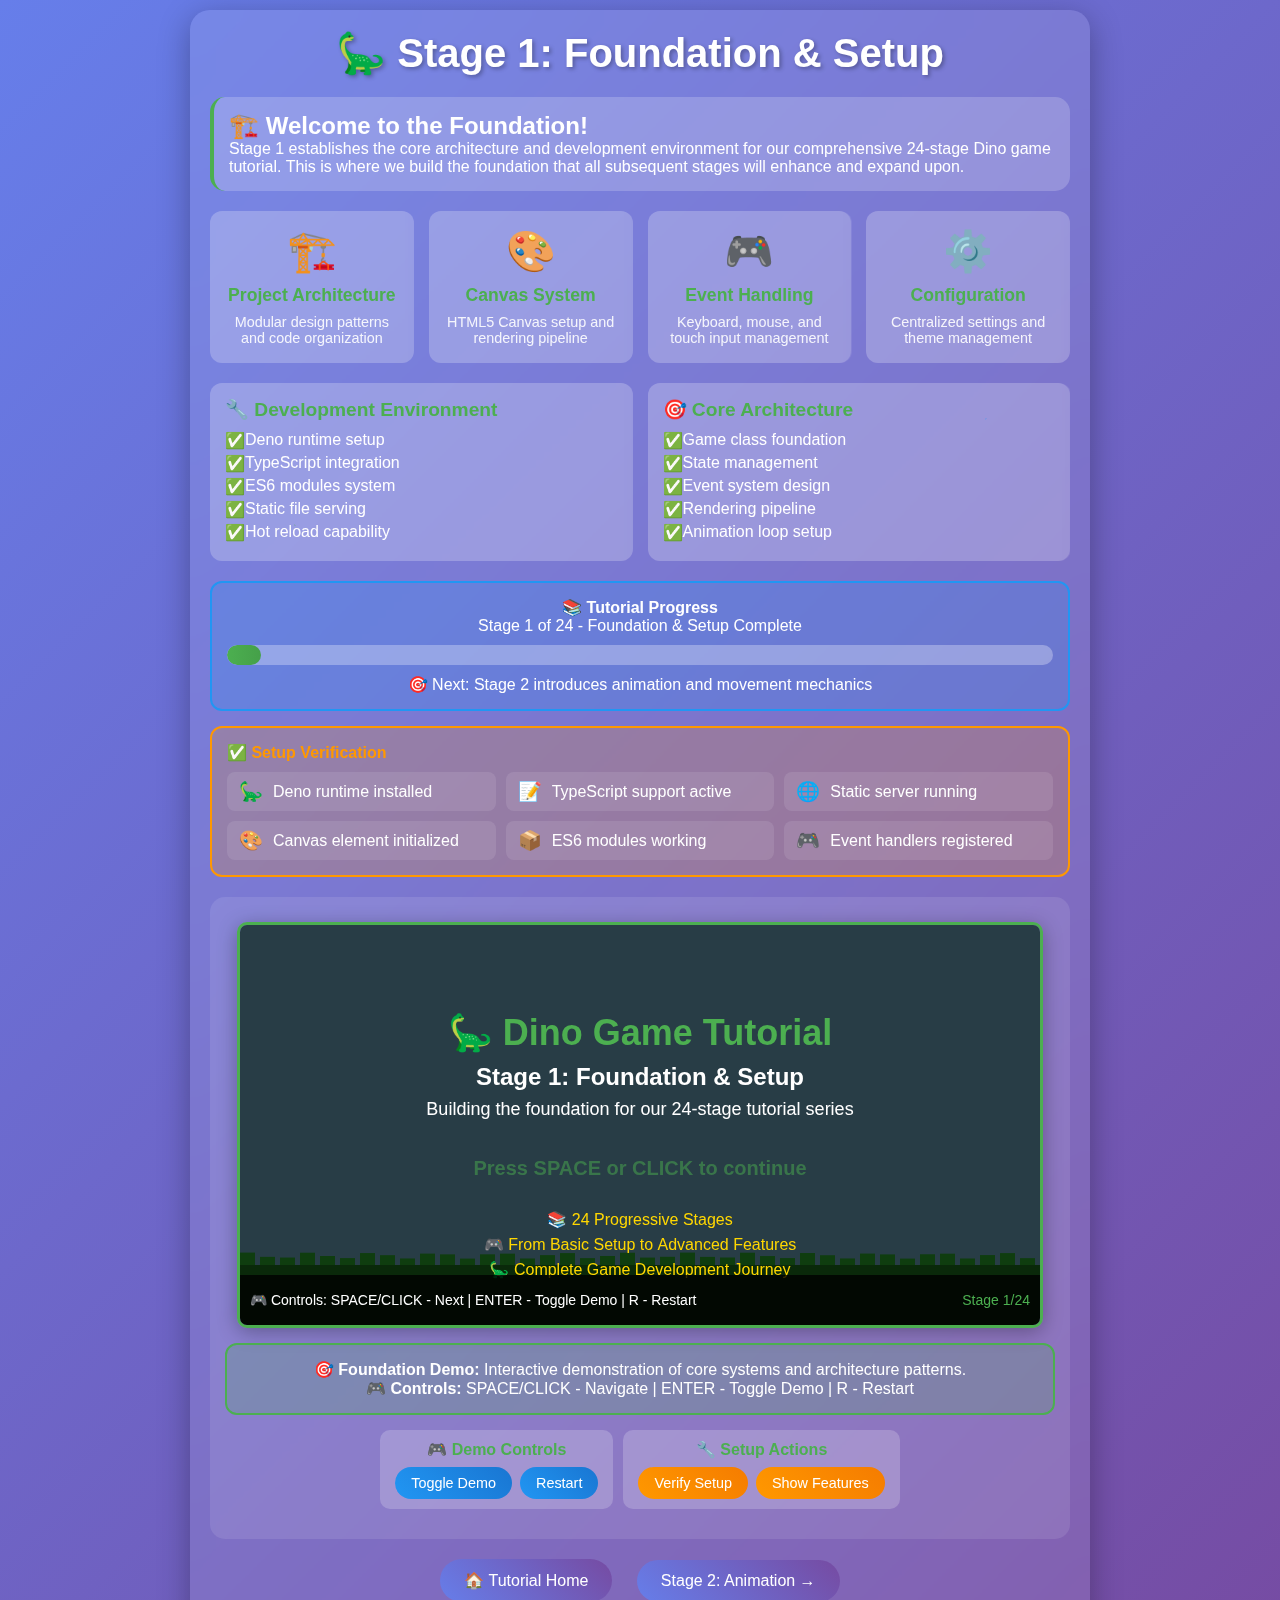
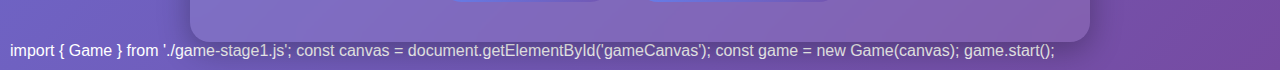
<file: static/index-stage1.html>
<!DOCTYPE html>
<html lang="en">

<head>
    <meta charset="UTF-8">
    <meta name="viewport" content="width=device-width, initial-scale=1.0, user-scalable=no">
    <meta name="theme-color" content="#4CAF50">
    <title>🦕 Dino Game Tutorial - Stage 1: Foundation & Setup</title>
    <style>
        * {
            margin: 0;
            padding: 0;
            box-sizing: border-box;
        }

        body {
            font-family: 'Segoe UI', Tahoma, Geneva, Verdana, sans-serif;
            background: linear-gradient(135deg, #667eea 0%, #764ba2 100%);
            min-height: 100vh;
            padding: 10px;
            color: white;
            overflow-x: hidden;
        }

        .container {
            max-width: 900px;
            margin: 0 auto;
            background: rgba(255, 255, 255, 0.1);
            backdrop-filter: blur(10px);
            border-radius: 20px;
            padding: 20px;
            box-shadow: 0 8px 32px rgba(0, 0, 0, 0.3);
        }

        h1 {
            text-align: center;
            margin-bottom: 20px;
            font-size: clamp(1.5rem, 4vw, 2.5rem);
            text-shadow: 2px 2px 4px rgba(0, 0, 0, 0.3);
        }

        .stage-info {
            background: rgba(255, 255, 255, 0.2);
            border-radius: 15px;
            padding: 15px;
            margin-bottom: 20px;
            border-left: 4px solid #4CAF50;
        }

        .foundation-grid {
            display: grid;
            grid-template-columns: repeat(auto-fit, minmax(200px, 1fr));
            gap: 15px;
            margin-bottom: 20px;
        }

        .foundation-card {
            background: rgba(255, 255, 255, 0.15);
            border-radius: 12px;
            padding: 15px;
            text-align: center;
            backdrop-filter: blur(5px);
            border: 2px solid transparent;
            transition: all 0.3s ease;
            cursor: pointer;
        }

        .foundation-card:hover {
            border-color: #4CAF50;
            background: rgba(76, 175, 80, 0.2);
            transform: translateY(-3px);
        }

        .foundation-icon {
            font-size: 2.5rem;
            margin-bottom: 10px;
            display: block;
        }

        .foundation-card h4 {
            color: #4CAF50;
            margin-bottom: 8px;
            font-size: clamp(0.9rem, 2.5vw, 1.1rem);
        }

        .foundation-card p {
            font-size: clamp(0.8rem, 2vw, 0.9rem);
            opacity: 0.9;
        }

        .feature-grid {
            display: grid;
            grid-template-columns: repeat(auto-fit, minmax(280px, 1fr));
            gap: 15px;
            margin-bottom: 20px;
        }

        .feature-card {
            background: rgba(255, 255, 255, 0.15);
            border-radius: 12px;
            padding: 15px;
            backdrop-filter: blur(5px);
        }

        .feature-card h3 {
            color: #4CAF50;
            margin-bottom: 10px;
            font-size: clamp(1rem, 3vw, 1.2rem);
        }

        .feature-card ul {
            list-style: none;
            padding-left: 0;
        }

        .feature-card li {
            margin: 5px 0;
            padding-left: 20px;
            position: relative;
            font-size: clamp(0.9rem, 2.5vw, 1rem);
        }

        .feature-card li::before {
            content: "✅";
            position: absolute;
            left: 0;
        }

        .game-container {
            text-align: center;
            margin: 20px 0;
            padding: 15px;
            background: rgba(255, 255, 255, 0.1);
            border-radius: 15px;
        }

        #gameCanvas {
            border: 3px solid #4CAF50;
            border-radius: 10px;
            box-shadow: 0 4px 20px rgba(0, 0, 0, 0.3);
            margin: 10px auto;
            display: block;
            max-width: 100%;
            height: auto;
            touch-action: manipulation;
        }

        .controls {
            margin: 15px 0;
            display: flex;
            flex-wrap: wrap;
            gap: 10px;
            justify-content: center;
        }

        .control-group {
            background: rgba(255, 255, 255, 0.2);
            border-radius: 10px;
            padding: 10px 15px;
            min-width: 200px;
        }

        .control-group h4 {
            color: #4CAF50;
            margin-bottom: 8px;
            font-size: clamp(0.9rem, 2.5vw, 1rem);
        }

        .control-buttons {
            display: flex;
            flex-wrap: wrap;
            gap: 8px;
            justify-content: center;
        }

        .btn {
            background: linear-gradient(45deg, #4CAF50, #45a049);
            color: white;
            border: none;
            padding: 8px 16px;
            border-radius: 20px;
            cursor: pointer;
            font-size: clamp(0.8rem, 2vw, 0.9rem);
            transition: all 0.3s ease;
            touch-action: manipulation;
            user-select: none;
        }

        .btn:hover,
        .btn:focus {
            background: linear-gradient(45deg, #45a049, #4CAF50);
            transform: translateY(-2px);
            box-shadow: 0 4px 12px rgba(76, 175, 80, 0.4);
        }

        .btn:active {
            transform: translateY(0);
        }

        .btn.demo-btn {
            background: linear-gradient(45deg, #2196F3, #1976D2);
        }

        .btn.setup-btn {
            background: linear-gradient(45deg, #FF9800, #F57C00);
        }

        .navigation {
            text-align: center;
            margin: 20px 0;
        }

        .nav-btn {
            background: linear-gradient(45deg, #667eea, #764ba2);
            color: white;
            text-decoration: none;
            padding: 12px 24px;
            border-radius: 25px;
            margin: 0 10px;
            display: inline-block;
            transition: all 0.3s ease;
            font-size: clamp(0.9rem, 2.5vw, 1rem);
        }

        .nav-btn:hover {
            transform: translateY(-3px);
            box-shadow: 0 6px 20px rgba(102, 126, 234, 0.4);
        }

        .foundation-info {
            background: rgba(76, 175, 80, 0.2);
            border: 2px solid #4CAF50;
            border-radius: 12px;
            padding: 15px;
            margin: 15px 0;
            text-align: center;
        }

        .setup-checklist {
            background: rgba(255, 152, 0, 0.2);
            border: 2px solid #FF9800;
            border-radius: 12px;
            padding: 15px;
            margin: 15px 0;
        }

        .setup-checklist h4 {
            color: #FF9800;
            margin-bottom: 10px;
        }

        .checklist-grid {
            display: grid;
            grid-template-columns: repeat(auto-fit, minmax(250px, 1fr));
            gap: 10px;
        }

        .checklist-item {
            display: flex;
            align-items: center;
            padding: 8px 12px;
            background: rgba(255, 255, 255, 0.1);
            border-radius: 8px;
        }

        .checklist-icon {
            margin-right: 10px;
            font-size: 1.2rem;
        }

        .tutorial-progress {
            background: rgba(33, 150, 243, 0.2);
            border: 2px solid #2196F3;
            border-radius: 12px;
            padding: 15px;
            margin: 15px 0;
            text-align: center;
        }

        .progress-bar {
            background: rgba(255, 255, 255, 0.3);
            border-radius: 10px;
            height: 20px;
            margin: 10px 0;
            overflow: hidden;
        }

        .progress-fill {
            background: linear-gradient(90deg, #4CAF50, #45a049);
            height: 100%;
            width: 4.17%;
            /* 1 out of 24 stages */
            border-radius: 10px;
            transition: width 0.3s ease;
        }

        /* Mobile-specific styles */
        @media (max-width: 768px) {
            body {
                padding: 5px;
            }

            .container {
                padding: 15px;
                border-radius: 15px;
            }

            .feature-grid {
                grid-template-columns: 1fr;
            }

            .controls {
                flex-direction: column;
                align-items: center;
            }

            .control-group {
                min-width: auto;
                width: 100%;
                max-width: 300px;
            }

            .nav-btn {
                display: block;
                margin: 10px auto;
                max-width: 200px;
            }

            .foundation-grid {
                grid-template-columns: repeat(auto-fit, minmax(150px, 1fr));
            }
        }

        @media (max-width: 480px) {
            .container {
                padding: 10px;
            }

            .game-container {
                padding: 10px;
            }

            #gameCanvas {
                border-width: 2px;
            }
        }

        /* Animation effects */
        @keyframes pulse {

            0%,
            100% {
                transform: scale(1);
            }

            50% {
                transform: scale(1.05);
            }
        }

        .foundation-card:hover .foundation-icon {
            animation: pulse 1s ease-in-out infinite;
        }

        /* Gradient backgrounds for cards */
        .feature-card:nth-child(1) {
            background-image: radial-gradient(circle at 20% 80%, rgba(76, 175, 80, 0.2) 1px, transparent 1px);
        }

        .feature-card:nth-child(2) {
            background-image: radial-gradient(circle at 80% 20%, rgba(33, 150, 243, 0.2) 1px, transparent 1px);
        }
    </style>
</head>

<body>
    <div class="container">
        <h1>🦕 Stage 1: Foundation & Setup</h1>

        <div class="stage-info">
            <h2>🏗️ Welcome to the Foundation!</h2>
            <p>Stage 1 establishes the core architecture and development environment for our comprehensive 24-stage Dino
                game tutorial. This is where we build the foundation that all subsequent stages will enhance and expand
                upon.</p>
        </div>

        <div class="foundation-grid">
            <div class="foundation-card" onclick="demonstrateFeature('architecture')">
                <div class="foundation-icon">🏗️</div>
                <h4>Project Architecture</h4>
                <p>Modular design patterns and code organization</p>
            </div>

            <div class="foundation-card" onclick="demonstrateFeature('canvas')">
                <div class="foundation-icon">🎨</div>
                <h4>Canvas System</h4>
                <p>HTML5 Canvas setup and rendering pipeline</p>
            </div>

            <div class="foundation-card" onclick="demonstrateFeature('events')">
                <div class="foundation-icon">🎮</div>
                <h4>Event Handling</h4>
                <p>Keyboard, mouse, and touch input management</p>
            </div>

            <div class="foundation-card" onclick="demonstrateFeature('config')">
                <div class="foundation-icon">⚙️</div>
                <h4>Configuration</h4>
                <p>Centralized settings and theme management</p>
            </div>
        </div>

        <div class="feature-grid">
            <div class="feature-card">
                <h3>🔧 Development Environment</h3>
                <ul>
                    <li>Deno runtime setup</li>
                    <li>TypeScript integration</li>
                    <li>ES6 modules system</li>
                    <li>Static file serving</li>
                    <li>Hot reload capability</li>
                </ul>
            </div>

            <div class="feature-card">
                <h3>🎯 Core Architecture</h3>
                <ul>
                    <li>Game class foundation</li>
                    <li>State management</li>
                    <li>Event system design</li>
                    <li>Rendering pipeline</li>
                    <li>Animation loop setup</li>
                </ul>
            </div>
        </div>

        <div class="tutorial-progress">
            <h4>📚 Tutorial Progress</h4>
            <p>Stage 1 of 24 - Foundation & Setup Complete</p>
            <div class="progress-bar">
                <div class="progress-fill"></div>
            </div>
            <p>🎯 Next: Stage 2 introduces animation and movement mechanics</p>
        </div>

        <div class="setup-checklist">
            <h4>✅ Setup Verification</h4>
            <div class="checklist-grid">
                <div class="checklist-item">
                    <span class="checklist-icon">🦕</span>
                    <span>Deno runtime installed</span>
                </div>
                <div class="checklist-item">
                    <span class="checklist-icon">📝</span>
                    <span>TypeScript support active</span>
                </div>
                <div class="checklist-item">
                    <span class="checklist-icon">🌐</span>
                    <span>Static server running</span>
                </div>
                <div class="checklist-item">
                    <span class="checklist-icon">🎨</span>
                    <span>Canvas element initialized</span>
                </div>
                <div class="checklist-item">
                    <span class="checklist-icon">📦</span>
                    <span>ES6 modules working</span>
                </div>
                <div class="checklist-item">
                    <span class="checklist-icon">🎮</span>
                    <span>Event handlers registered</span>
                </div>
            </div>
        </div>

        <div class="game-container">
            <canvas id="gameCanvas"></canvas>

            <div class="foundation-info">
                <p><strong>🎯 Foundation Demo:</strong> Interactive demonstration of core systems and architecture
                    patterns.</p>
                <p><strong>🎮 Controls:</strong> SPACE/CLICK - Navigate | ENTER - Toggle Demo | R - Restart</p>
            </div>

            <div class="controls">
                <div class="control-group">
                    <h4>🎮 Demo Controls</h4>
                    <div class="control-buttons">
                        <button class="btn demo-btn" onclick="toggleDemo()">Toggle Demo</button>
                        <button class="btn demo-btn" onclick="restartDemo()">Restart</button>
                    </div>
                </div>

                <div class="control-group">
                    <h4>🔧 Setup Actions</h4>
                    <div class="control-buttons">
                        <button class="btn setup-btn" onclick="checkSetup()">Verify Setup</button>
                        <button class="btn setup-btn" onclick="showFeatures()">Show Features</button>
                    </div>
                </div>
            </div>
        </div>

        <div class="navigation">
            <a href="index.html" class="nav-btn">🏠 Tutorial Home</a>
            <a href="index-stage2.html" class="nav-btn">Stage 2: Animation →</a>
        </div>
    </div>

    <script type="module">
        import { Game } from './game-stage1.js';

        let game;

        async function initGame() {
            const canvas = document.getElementById('gameCanvas');
            game = new Game(canvas);
            game.init();
            game.start();

            console.log('🦕 Stage 1: Foundation & Setup initialized!');
            console.log('🏗️ Project architecture established');
            console.log('🎨 Canvas rendering system ready');
            console.log('🎮 Event handling system active');
        }

        // Global functions for buttons
        window.demonstrateFeature = function (feature) {
            console.log(`🔍 Demonstrating: ${feature}`);
            if (game) {
                game.handleSpacePress();
            }
        };

        window.toggleDemo = function () {
            if (game) {
                game.toggleDemo();
                console.log('🔄 Demo mode toggled');
            }
        };

        window.restartDemo = function () {
            if (game) {
                game.restart();
                console.log('🔄 Demo restarted');
            }
        };

        window.checkSetup = function () {
            console.log('✅ Setup verification:');
            console.log('🦕 Deno runtime: OK');
            console.log('📝 TypeScript: OK');
            console.log('🌐 Server: OK');
            console.log('🎨 Canvas: OK');
            console.log('📦 Modules: OK');
            console.log('🎮 Events: OK');
            alert('✅ All systems verified! Foundation is ready for Stage 2.');
        };

        window.showFeatures = function () {
            if (game) {
                game.gameState.showWelcome = false;
                game.showFeatures = true;
                console.log('✨ Features demonstration activated');
            }
        };

        // Initialize everything
        initGame();
    </script>
</body>

</html>
import { Game } from './game-stage1.js';

const canvas = document.getElementById('gameCanvas');
const game = new Game(canvas);
game.start();
</script>
</body>

</html>
</file>
